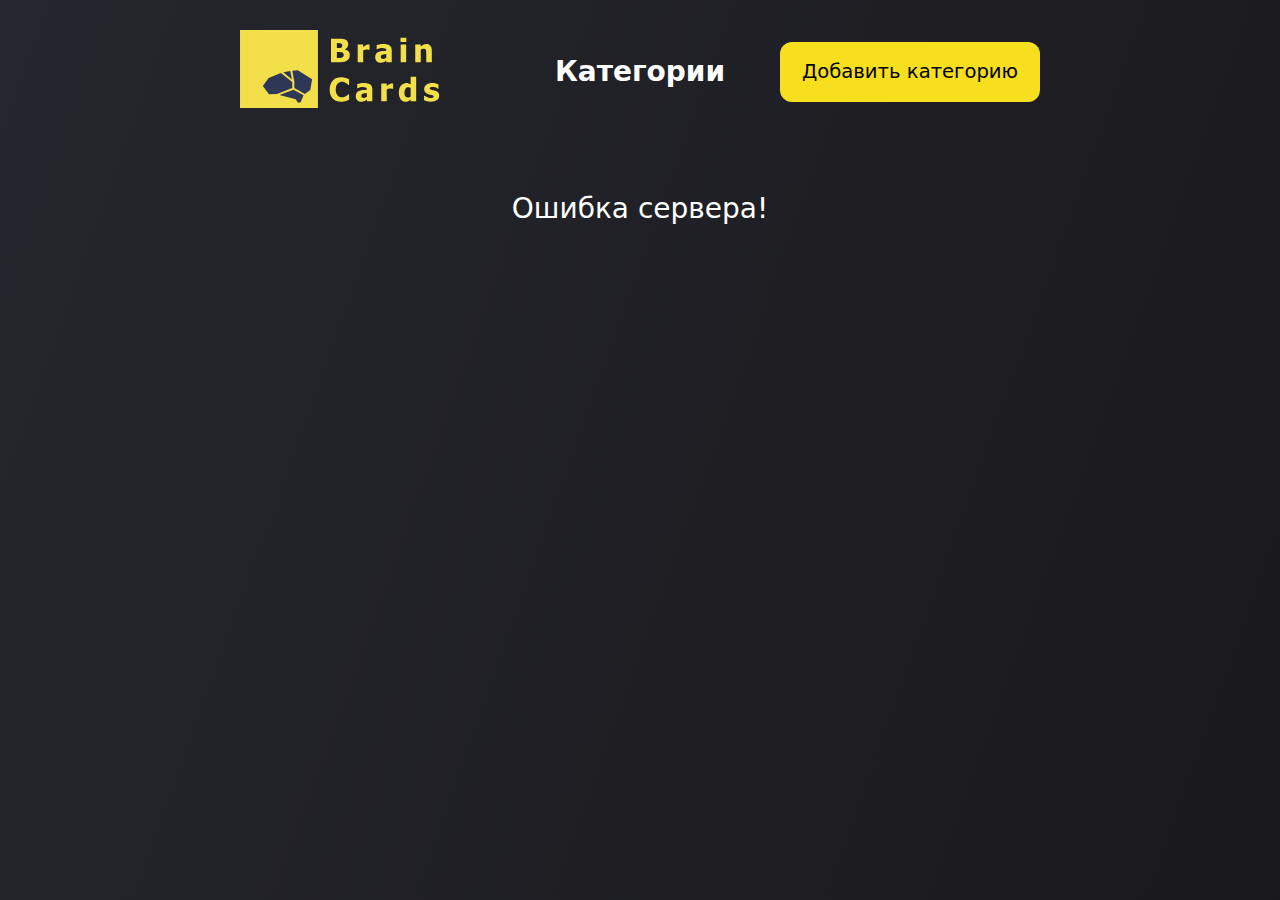
<file: index.html>
<!DOCTYPE html>
<html lang="ru">
  <head>
    <meta charset="UTF-8" />
    <meta http-equiv="X-UA-Compatible" content="IE=edge" />
    <meta name="viewport" content="width=device-width, initial-scale=1.0" />
    <title>Brain Cards</title>
    <link rel="stylesheet" href="css/normalize.css" />
    <link rel="stylesheet" href="css/style.css" />

    <script src="js/script.js" type="module"></script>
  </head>

  <body>
    <h1 class="visually-hidden">Brain Cards</h1>
    <header class="header"></header>
    <main id="app"></main>
  </body>
</html>
</file>
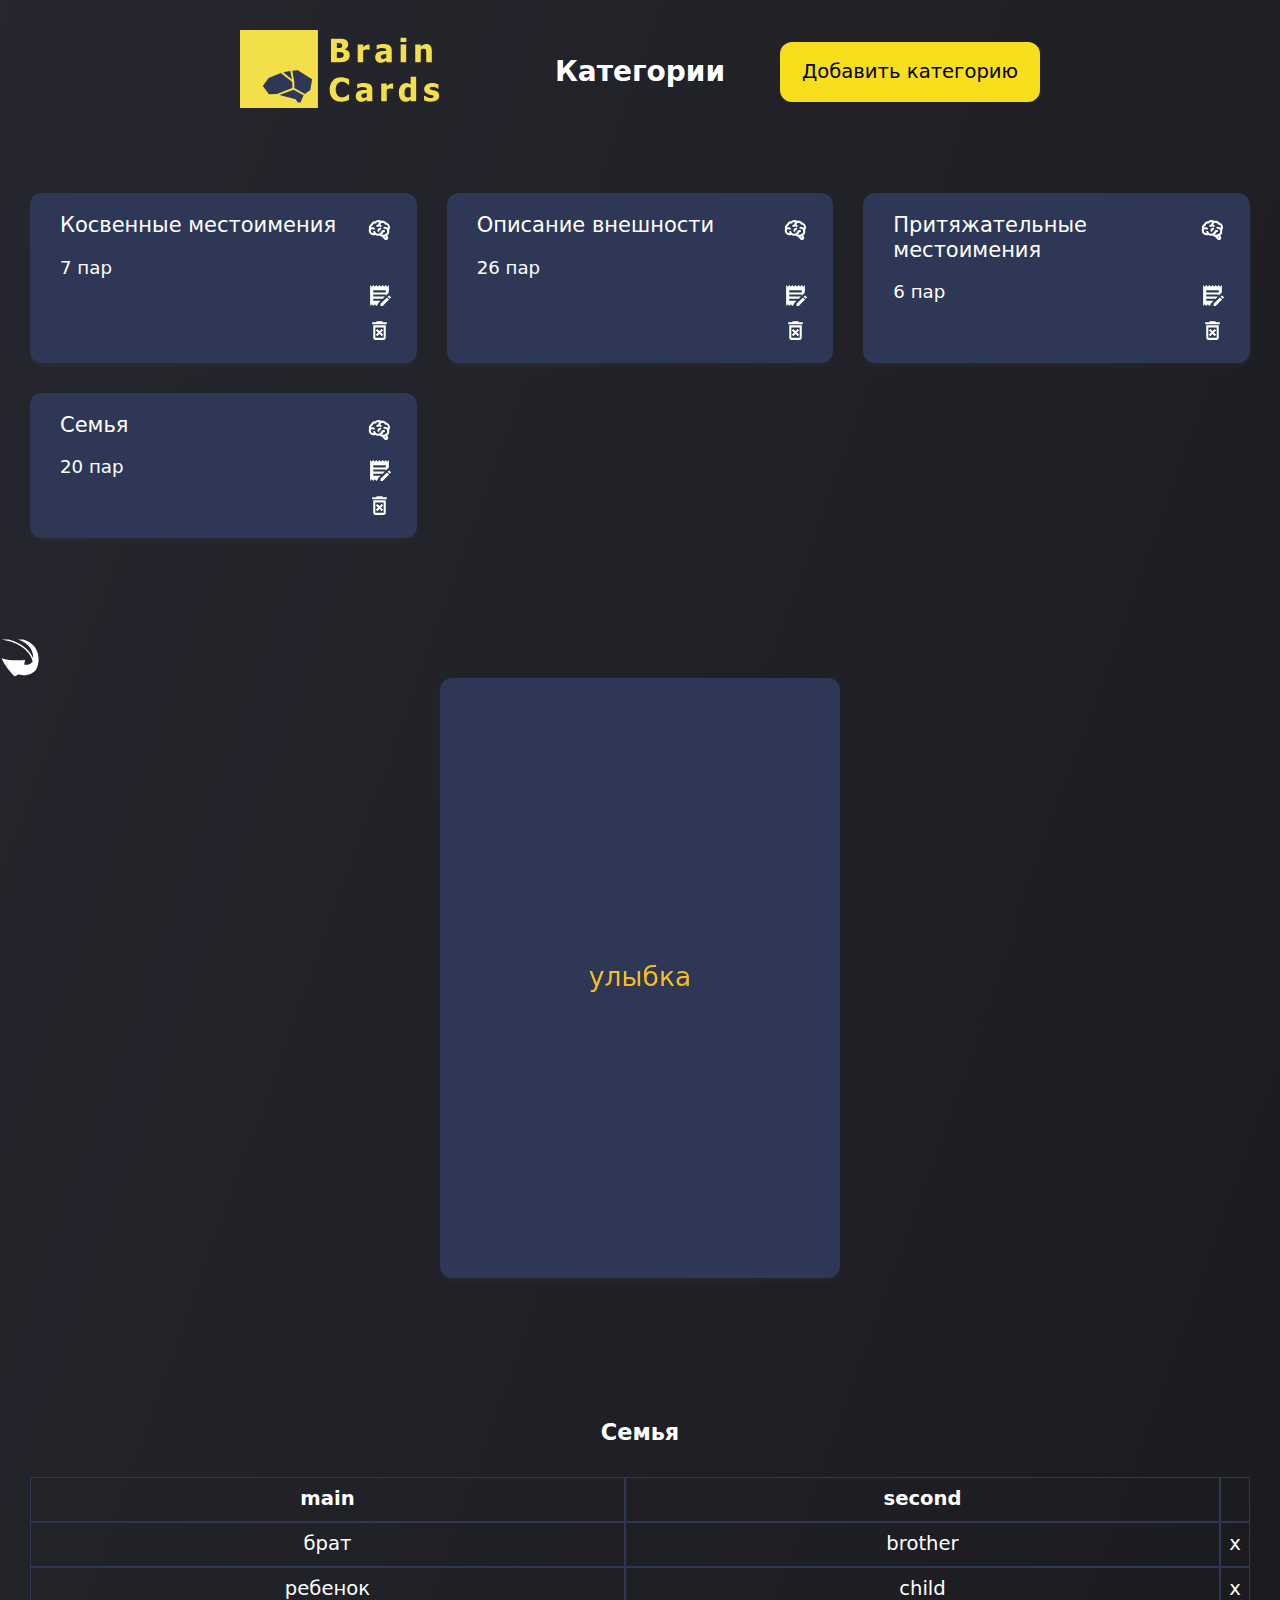
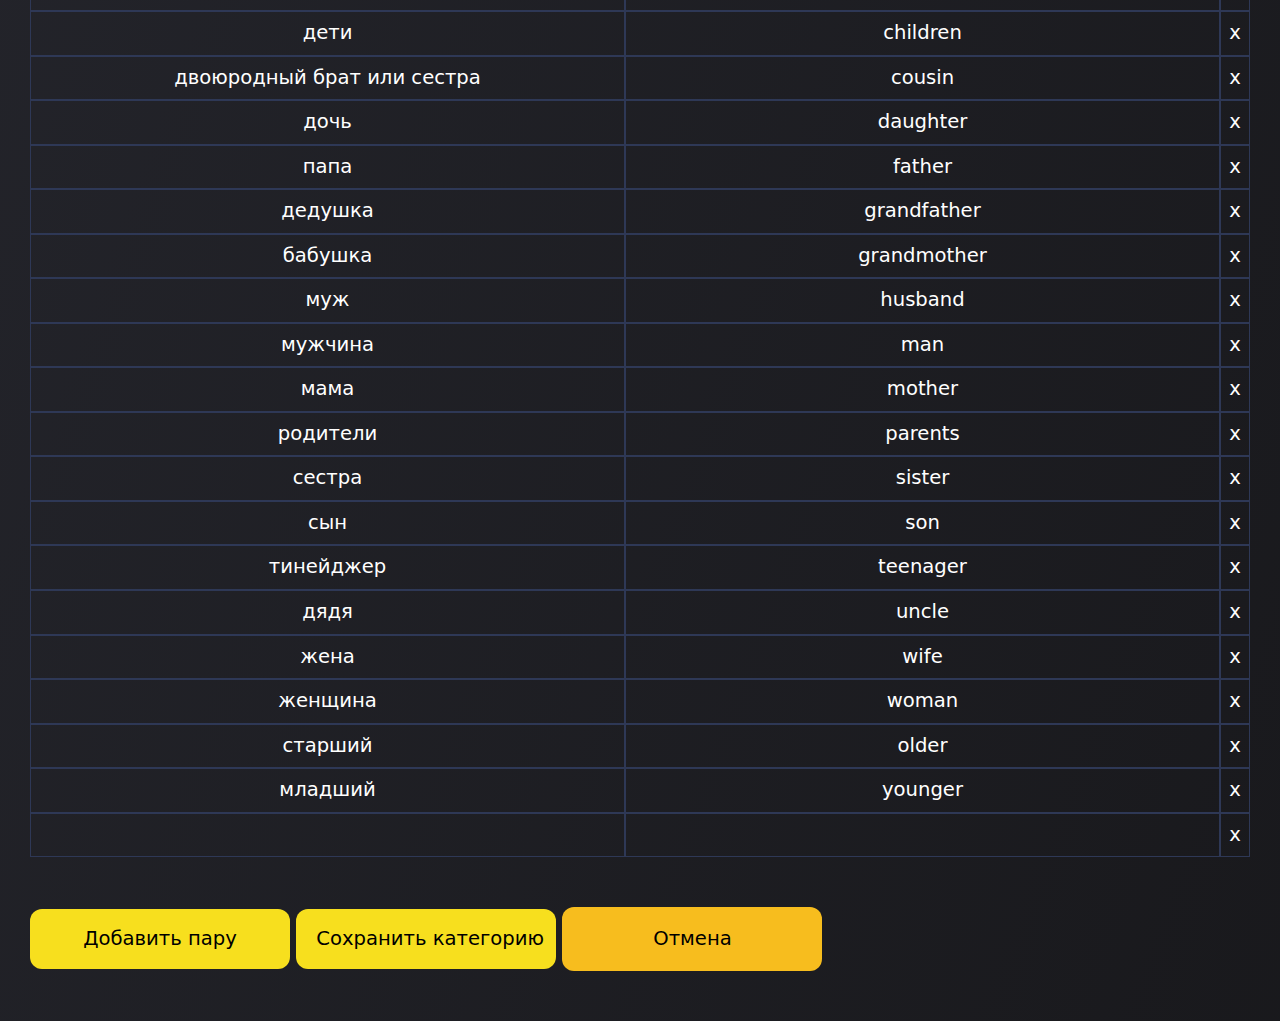
<file: index-copy.html>
<!DOCTYPE html>
<html lang="ru">
  <head>
    <meta charset="UTF-8" />
    <meta http-equiv="X-UA-Compatible" content="IE=edge" />
    <meta name="viewport" content="width=device-width, initial-scale=1.0" />
    <title>Brain Cards</title>
    <link rel="stylesheet" href="css/normalize.css" />
    <link rel="stylesheet" href="css/style.css" />
  </head>

  <body>
    <h1 class="visually-hidden">Brain Cards</h1>
    <header class="header">
      <div class="container header__container">
        <a class="header__logo-link" href="#">
          <img
            class="header__logo"
            src="img/logo.svg"
            alt="Логотип сервиса Brain Cards"
          />
        </a>
        <h2 class="header__subtitle">Категории</h2>
        <button class="header__btn">Добавить категорию</button>
      </div>
    </header>

    <main id="app">
      <section class="category section-offset">
        <div class="container">
          <ul class="category__list">
            <li class="category__item" data-id="bc2iv1cwi6ht">
              <button class="category__card">
                <span class="category__title">Косвенные местоимения</span>
                <span class="category__pairs">7 пар</span>
              </button>
              <button
                class="category__btn category__edit"
                aria-label="редактировать"
              ></button>
              <button
                class="category__btn category__del"
                aria-label="удалить"
              ></button>
            </li>

            <li class="category__item" data-id="bcbop5qmm9sy">
              <button class="category__card">
                <span class="category__title">Описание внешности</span>
                <span class="category__pairs">26 пар</span>
              </button>
              <button
                class="category__btn category__edit"
                aria-label="редактировать"
              ></button>
              <button
                class="category__btn category__del"
                aria-label="удалить"
              ></button>
            </li>

            <li class="category__item" data-id="bc93pfmb4nhw">
              <button class="category__card">
                <span class="category__title">Притяжательные местоимения</span>
                <span class="category__pairs">6 пар</span>
              </button>
              <button
                class="category__btn category__edit"
                aria-label="редактировать"
              ></button>
              <button
                class="category__btn category__del"
                aria-label="удалить"
              ></button>
            </li>

            <li class="category__item" data-id="bczp358gktzy">
              <button class="category__card">
                <span class="category__title">Семья</span>
                <span class="category__pairs">20 пар</span>
              </button>
              <button
                class="category__btn category__edit"
                aria-label="редактировать"
              ></button>
              <button
                class="category__btn category__del"
                aria-label="удалить"
              ></button>
            </li>
          </ul>
        </div>
      </section>

      <section class="card section-offset">
        <div class="container card__container">
          <button
            class="card__return"
            aria-label="Возврат к категориям"
          ></button>
          <button class="card__item">
            <span class="card__front">улыбка</span>
            <span class="card__back">smile</span>
          </button>
        </div>
      </section>

      <section class="edit section-offset">
        <div class="container edit__container">
          <h2
            class="edit__title"
            contenteditable="true"
            title="Можно редактировать"
          >
            Семья
          </h2>
          <table class="edit__table table">
            <thead>
              <tr>
                <th class="table__cell">main</th>
                <th class="table__cell">second</th>
                <th class="table__cell"></th>
              </tr>
            </thead>
            <tbody>
              <tr>
                <td class="table__cell table__cell_one" contenteditable="true">
                  брат
                </td>
                <td class="table__cell table__cell_two" contenteditable="true">
                  brother
                </td>
                <td class="table__cell">
                  <button class="table__del">x</button>
                </td>
              </tr>
              <tr>
                <td class="table__cell table__cell_one" contenteditable="true">
                  ребенок
                </td>
                <td class="table__cell table__cell_two" contenteditable="true">
                  child
                </td>
                <td class="table__cell">
                  <button class="table__del">x</button>
                </td>
              </tr>
              <tr>
                <td class="table__cell table__cell_one" contenteditable="true">
                  дети
                </td>
                <td class="table__cell table__cell_two" contenteditable="true">
                  children
                </td>
                <td class="table__cell">
                  <button class="table__del">x</button>
                </td>
              </tr>
              <tr>
                <td class="table__cell table__cell_one" contenteditable="true">
                  двоюродный брат или сестра
                </td>
                <td class="table__cell table__cell_two" contenteditable="true">
                  cousin
                </td>
                <td class="table__cell">
                  <button class="table__del">x</button>
                </td>
              </tr>
              <tr>
                <td class="table__cell table__cell_one" contenteditable="true">
                  дочь
                </td>
                <td class="table__cell table__cell_two" contenteditable="true">
                  daughter
                </td>
                <td class="table__cell">
                  <button class="table__del">x</button>
                </td>
              </tr>
              <tr>
                <td class="table__cell table__cell_one" contenteditable="true">
                  папа
                </td>
                <td class="table__cell table__cell_two" contenteditable="true">
                  father
                </td>
                <td class="table__cell">
                  <button class="table__del">x</button>
                </td>
              </tr>
              <tr>
                <td class="table__cell table__cell_one" contenteditable="true">
                  дедушка
                </td>
                <td class="table__cell table__cell_two" contenteditable="true">
                  grandfather
                </td>
                <td class="table__cell">
                  <button class="table__del">x</button>
                </td>
              </tr>
              <tr>
                <td class="table__cell table__cell_one" contenteditable="true">
                  бабушка
                </td>
                <td class="table__cell table__cell_two" contenteditable="true">
                  grandmother
                </td>
                <td class="table__cell">
                  <button class="table__del">x</button>
                </td>
              </tr>
              <tr>
                <td class="table__cell table__cell_one" contenteditable="true">
                  муж
                </td>
                <td class="table__cell table__cell_two" contenteditable="true">
                  husband
                </td>
                <td class="table__cell">
                  <button class="table__del">x</button>
                </td>
              </tr>
              <tr>
                <td class="table__cell table__cell_one" contenteditable="true">
                  мужчина
                </td>
                <td class="table__cell table__cell_two" contenteditable="true">
                  man
                </td>
                <td class="table__cell">
                  <button class="table__del">x</button>
                </td>
              </tr>
              <tr>
                <td class="table__cell table__cell_one" contenteditable="true">
                  мама
                </td>
                <td class="table__cell table__cell_two" contenteditable="true">
                  mother
                </td>
                <td class="table__cell">
                  <button class="table__del">x</button>
                </td>
              </tr>
              <tr>
                <td class="table__cell table__cell_one" contenteditable="true">
                  родители
                </td>
                <td class="table__cell table__cell_two" contenteditable="true">
                  parents
                </td>
                <td class="table__cell">
                  <button class="table__del">x</button>
                </td>
              </tr>
              <tr>
                <td class="table__cell table__cell_one" contenteditable="true">
                  сестра
                </td>
                <td class="table__cell table__cell_two" contenteditable="true">
                  sister
                </td>
                <td class="table__cell">
                  <button class="table__del">x</button>
                </td>
              </tr>
              <tr>
                <td class="table__cell table__cell_one" contenteditable="true">
                  сын
                </td>
                <td class="table__cell table__cell_two" contenteditable="true">
                  son
                </td>
                <td class="table__cell">
                  <button class="table__del">x</button>
                </td>
              </tr>
              <tr>
                <td class="table__cell table__cell_one" contenteditable="true">
                  тинейджер
                </td>
                <td class="table__cell table__cell_two" contenteditable="true">
                  teenager
                </td>
                <td class="table__cell">
                  <button class="table__del">x</button>
                </td>
              </tr>
              <tr>
                <td class="table__cell table__cell_one" contenteditable="true">
                  дядя
                </td>
                <td class="table__cell table__cell_two" contenteditable="true">
                  uncle
                </td>
                <td class="table__cell">
                  <button class="table__del">x</button>
                </td>
              </tr>
              <tr>
                <td class="table__cell table__cell_one" contenteditable="true">
                  жена
                </td>
                <td class="table__cell table__cell_two" contenteditable="true">
                  wife
                </td>
                <td class="table__cell">
                  <button class="table__del">x</button>
                </td>
              </tr>
              <tr>
                <td class="table__cell table__cell_one" contenteditable="true">
                  женщина
                </td>
                <td class="table__cell table__cell_two" contenteditable="true">
                  woman
                </td>
                <td class="table__cell">
                  <button class="table__del">x</button>
                </td>
              </tr>
              <tr>
                <td class="table__cell table__cell_one" contenteditable="true">
                  старший
                </td>
                <td class="table__cell table__cell_two" contenteditable="true">
                  older
                </td>
                <td class="table__cell">
                  <button class="table__del">x</button>
                </td>
              </tr>
              <tr>
                <td class="table__cell table__cell_one" contenteditable="true">
                  младший
                </td>
                <td class="table__cell table__cell_two" contenteditable="true">
                  younger
                </td>
                <td class="table__cell">
                  <button class="table__del">x</button>
                </td>
              </tr>
              <tr>
                <td
                  class="table__cell table__cell_one"
                  contenteditable="true"
                ></td>
                <td
                  class="table__cell table__cell_two"
                  contenteditable="true"
                ></td>
                <td class="table__cell">
                  <button class="table__del">x</button>
                </td>
              </tr>
            </tbody>
          </table>
          <div class="edit__btn-wraper">
            <button class="edit__btn edit__add-row">Добавить пару</button>
            <button class="edit__btn edit__save" data-id="bczp358gktzy">
              Сохранить категорию
            </button>
            <button class="edit__btn edit__cancel">Отмена</button>
          </div>
        </div>
      </section>
    </main>
  </body>
</html>
</file>
<file: css/style.css>
html {
  box-sizing: border-box;
  font-size: 14px;
  min-width: 320px;
}

*,
*::after,
*::before {
  box-sizing: inherit;
}

body {
  min-height: 100vh;
  font-family: system-ui, -apple-system, BlinkMacSystemFont, 'Segoe UI', Roboto,
    Oxygen, Ubuntu, Cantarell, 'Open Sans', 'Helvetica Neue', sans-serif;
  font-size: 1.4rem;
  font-weight: 500;
  background: -o-linear-gradient(160.2deg, #17171a -14.78%, #282931 116.5%),
    #ffffff;
  background: linear-gradient(289.8deg, #17171a -14.78%, #282931 116.5%),
    #ffffff;
  color: #ffffff;
}

a {
  text-decoration: none;
  color: inherit;
}

button {
  padding: 0;
  border: none;
  background-color: transparent;
  font: inherit;
  color: inherit;
  cursor: pointer;
}

ul {
  list-style: none;
  margin: 0;
  padding: 0;
}

h1,
h2,
h3,
p {
  margin: 0;
}

.visually-hidden {
  position: fixed;
  transform: scale(0);
}

.container {
  max-width: 1300px;
  margin: 0 auto;
  padding: 0 30px;
}

.section-offset {
  padding: 50px 0;
}

.server-error {
  padding: 50px 0;
  text-align: center;
  font-size: 2rem;
}

.header {
  padding: 30px 0;
}

.header__container {
  display: grid;
  grid-template-columns: repeat(3, 1fr);
  align-items: center;
  justify-self: start;
  gap: 30px 10px;
}

.header__logo-link {
  justify-self: start;
}

.header__logo {
  width: 200px;
}

.header__subtitle {
  text-align: center;
  justify-self: center;
  font-size: 2rem;
}

.header__btn {
  justify-self: end;
  display: block;
  text-align: center;
  background-color: #f7df1e;
  color: #000000;
  width: 260px;
  line-height: 20px;
  max-width: 100%;
  padding: 20px;
  border-radius: 12px;
  transition: background-color 0.2s ease-in-out;
}

.header__btn:hover {
  background-color: #f7bd1e;
}

.category__list {
  display: grid;
  grid-template-columns: repeat(auto-fit, minmax(300px, 1fr));
  justify-content: center;
  gap: 30px;
}

.category__item {
  position: relative;
  overflow: hidden;
  border-radius: 12px;
  background-color: #2e3856;
  box-shadow: 0 4px 6px 0 rgba(255, 255, 255, 0.03);
}

.category__item:after {
  content: '';
  display: block;
  position: absolute;
  left: 0;
  right: 0;
  bottom: 0;
  height: 10px;
  transition: background-color 0.2s ease-in-out;
}

.category__item:hover::after {
  background-color: #f7bd1e;
}

.category__card {
  display: flex;
  flex-direction: column;
  padding: 20px 60px 60px 30px;
  text-align: left;
  width: 100%;
  height: 100%;
}

.category__card:after {
  content: '';
  position: absolute;
  top: 25px;
  right: 25px;
  width: 25px;
  height: 25px;
  background-image: url("data:image/svg+xml,%3Csvg xmlns='http://www.w3.org/2000/svg' width='1em' height='1em' viewBox='0 0 24 24'%3E%3Cpath fill='%23ffffff' d='M21.33 12.91c.09 1.55-.62 3.04-1.89 3.95l.77 1.49c.23.45.26.98.06 1.45c-.19.47-.58.84-1.06 1l-.79.25a1.687 1.687 0 0 1-1.86-.55L14.44 18c-.89-.15-1.73-.53-2.44-1.1c-.5.15-1 .23-1.5.23c-.88 0-1.76-.27-2.5-.79c-.53.16-1.07.23-1.62.22c-.79.01-1.57-.15-2.3-.45a4.105 4.105 0 0 1-2.43-3.61c-.08-.72.04-1.45.35-2.11c-.29-.75-.32-1.57-.07-2.33C2.3 7.11 3 6.32 3.87 5.82c.58-1.69 2.21-2.82 4-2.7c1.6-1.5 4.05-1.66 5.83-.37c.42-.11.86-.17 1.3-.17c1.36-.03 2.65.57 3.5 1.64c2.04.53 3.5 2.35 3.58 4.47c.05 1.11-.25 2.2-.86 3.13c.07.36.11.72.11 1.09m-5-1.41c.57.07 1.02.5 1.02 1.07a1 1 0 0 1-1 1h-.63c-.32.9-.88 1.69-1.62 2.29c.25.09.51.14.77.21c5.13-.07 4.53-3.2 4.53-3.25a2.592 2.592 0 0 0-2.69-2.49a1 1 0 0 1-1-1a1 1 0 0 1 1-1c1.23.03 2.41.49 3.33 1.3c.05-.29.08-.59.08-.89c-.06-1.24-.62-2.32-2.87-2.53c-1.25-2.96-4.4-1.32-4.4-.4c-.03.23.21.72.25.75a1 1 0 0 1 1 1c0 .55-.45 1-1 1c-.53-.02-1.03-.22-1.43-.56c-.48.31-1.03.5-1.6.56c-.57.05-1.04-.35-1.07-.9a.968.968 0 0 1 .88-1.1c.16-.02.94-.14.94-.77c0-.66.25-1.29.68-1.79c-.92-.25-1.91.08-2.91 1.29C6.75 5 6 5.25 5.45 7.2C4.5 7.67 4 8 3.78 9c1.08-.22 2.19-.13 3.22.25c.5.19.78.75.59 1.29c-.19.52-.77.78-1.29.59c-.73-.32-1.55-.34-2.3-.06c-.32.27-.32.83-.32 1.27c0 .74.37 1.43 1 1.83c.53.27 1.12.41 1.71.4c-.15-.26-.28-.53-.39-.81a1.038 1.038 0 0 1 1.96-.68c.4 1.14 1.42 1.92 2.62 2.05c1.37-.07 2.59-.88 3.19-2.13c.23-1.38 1.34-1.5 2.56-1.5m2 7.47l-.62-1.3l-.71.16l1 1.25l.33-.11m-4.65-8.61a1 1 0 0 0-.91-1.03c-.71-.04-1.4.2-1.93.67c-.57.58-.87 1.38-.84 2.19a1 1 0 0 0 1 1c.57 0 1-.45 1-1c0-.27.07-.54.23-.76c.12-.1.27-.15.43-.15c.55.03 1.02-.38 1.02-.92Z'/%3E%3C/svg%3E");
  background-size: contain;
  background-position: center;
  transition: transform 0.2s ease-in-out;
}

.category__card:hover:after {
  transform: scale(1.5);
  background-image: url("data:image/svg+xml,%3Csvg xmlns='http://www.w3.org/2000/svg' width='1em' height='1em' viewBox='0 0 24 24'%3E%3Cpath fill='%23f7bd1e' d='M21.33 12.91c.09 1.55-.62 3.04-1.89 3.95l.77 1.49c.23.45.26.98.06 1.45c-.19.47-.58.84-1.06 1l-.79.25a1.687 1.687 0 0 1-1.86-.55L14.44 18c-.89-.15-1.73-.53-2.44-1.1c-.5.15-1 .23-1.5.23c-.88 0-1.76-.27-2.5-.79c-.53.16-1.07.23-1.62.22c-.79.01-1.57-.15-2.3-.45a4.105 4.105 0 0 1-2.43-3.61c-.08-.72.04-1.45.35-2.11c-.29-.75-.32-1.57-.07-2.33C2.3 7.11 3 6.32 3.87 5.82c.58-1.69 2.21-2.82 4-2.7c1.6-1.5 4.05-1.66 5.83-.37c.42-.11.86-.17 1.3-.17c1.36-.03 2.65.57 3.5 1.64c2.04.53 3.5 2.35 3.58 4.47c.05 1.11-.25 2.2-.86 3.13c.07.36.11.72.11 1.09m-5-1.41c.57.07 1.02.5 1.02 1.07a1 1 0 0 1-1 1h-.63c-.32.9-.88 1.69-1.62 2.29c.25.09.51.14.77.21c5.13-.07 4.53-3.2 4.53-3.25a2.592 2.592 0 0 0-2.69-2.49a1 1 0 0 1-1-1a1 1 0 0 1 1-1c1.23.03 2.41.49 3.33 1.3c.05-.29.08-.59.08-.89c-.06-1.24-.62-2.32-2.87-2.53c-1.25-2.96-4.4-1.32-4.4-.4c-.03.23.21.72.25.75a1 1 0 0 1 1 1c0 .55-.45 1-1 1c-.53-.02-1.03-.22-1.43-.56c-.48.31-1.03.5-1.6.56c-.57.05-1.04-.35-1.07-.9a.968.968 0 0 1 .88-1.1c.16-.02.94-.14.94-.77c0-.66.25-1.29.68-1.79c-.92-.25-1.91.08-2.91 1.29C6.75 5 6 5.25 5.45 7.2C4.5 7.67 4 8 3.78 9c1.08-.22 2.19-.13 3.22.25c.5.19.78.75.59 1.29c-.19.52-.77.78-1.29.59c-.73-.32-1.55-.34-2.3-.06c-.32.27-.32.83-.32 1.27c0 .74.37 1.43 1 1.83c.53.27 1.12.41 1.71.4c-.15-.26-.28-.53-.39-.81a1.038 1.038 0 0 1 1.96-.68c.4 1.14 1.42 1.92 2.62 2.05c1.37-.07 2.59-.88 3.19-2.13c.23-1.38 1.34-1.5 2.56-1.5m2 7.47l-.62-1.3l-.71.16l1 1.25l.33-.11m-4.65-8.61a1 1 0 0 0-.91-1.03c-.71-.04-1.4.2-1.93.67c-.57.58-.87 1.38-.84 2.19a1 1 0 0 0 1 1c.57 0 1-.45 1-1c0-.27.07-.54.23-.76c.12-.1.27-.15.43-.15c.55.03 1.02-.38 1.02-.92Z'/%3E%3C/svg%3E");
}

.category__title {
  font-size: 1.5rem;
  margin-bottom: 20px;
}

.category__pairs {
  font-size: 1.3rem;
}

.category__btn {
  position: absolute;
  z-index: 5;
  bottom: 20px;
  display: block;
  width: 25px;
  height: 25px;
  background-size: contain;
  background-repeat: no-repeat;
  background-position: center;
  transition: opacity 0.3s ease-in-out;
}

.category__edit {
  right: 25px;
  bottom: 55px;
  transition: transform 0.2s ease-in-out;
  background-image: url("data:image/svg+xml,%3Csvg xmlns='http://www.w3.org/2000/svg' width='1em' height='1em' viewBox='0 0 24 24'%3E%3Cpath fill='%23ffffff' d='m3 22l1.5-1.5L6 22l1.5-1.5L9 22l1.5-1.5v-.87L13.13 17H6v-2h9.13l2-2H6v-2h12v1.13l3-3V2l-1.5 1.5L18 2l-1.5 1.5L15 2l-1.5 1.5L12 2l-1.5 1.5L9 2L7.5 3.5L6 2L4.5 3.5L3 2v20M6 9V7h12v2H6m7 13v-2.04l6.13-6.13l2.04 2.04L15.04 22H13m8-9.97a.5.5 0 0 1 .53.12l1.32 1.32c.2.2.2.53 0 .72l-.98.98l-2.04-2.04l.98-.98l.02-.02c.05-.04.11-.08.17-.1Z'/%3E%3C/svg%3E");
}

.category__edit:hover {
  transform: scale(1.5);
  background-image: url("data:image/svg+xml,%3Csvg xmlns='http://www.w3.org/2000/svg' width='1em' height='1em' viewBox='0 0 24 24'%3E%3Cpath fill='%23f7bd1e' d='m3 22l1.5-1.5L6 22l1.5-1.5L9 22l1.5-1.5v-.87L13.13 17H6v-2h9.13l2-2H6v-2h12v1.13l3-3V2l-1.5 1.5L18 2l-1.5 1.5L15 2l-1.5 1.5L12 2l-1.5 1.5L9 2L7.5 3.5L6 2L4.5 3.5L3 2v20M6 9V7h12v2H6m7 13v-2.04l6.13-6.13l2.04 2.04L15.04 22H13m8-9.97a.5.5 0 0 1 .53.12l1.32 1.32c.2.2.2.53 0 .72l-.98.98l-2.04-2.04l.98-.98l.02-.02c.05-.04.11-.08.17-.1Z'/%3E%3C/svg%3E");
}

.category__del {
  right: 25px;
  transition: transform 0.2s ease-in-out;
  background-image: url("data:image/svg+xml,%3Csvg xmlns='http://www.w3.org/2000/svg' width='24' height='24' viewBox='0 0 24 24'%3E%3Cpath fill='%23ffffff' d='M14.12 10.47L12 12.59l-2.13-2.12l-1.41 1.41L10.59 14l-2.12 2.12l1.41 1.41L12 15.41l2.12 2.12l1.41-1.41L13.41 14l2.12-2.12zM15.5 4l-1-1h-5l-1 1H5v2h14V4zM6 19c0 1.1.9 2 2 2h8c1.1 0 2-.9 2-2V7H6v12zM8 9h8v10H8V9z'/%3E%3C/svg%3E");
}

.category__del:hover {
  transform: scale(1.5);
  background-image: url("data:image/svg+xml,%3Csvg xmlns='http://www.w3.org/2000/svg' width='24' height='24' viewBox='0 0 24 24'%3E%3Cpath fill='%23f7bd1e' d='M14.12 10.47L12 12.59l-2.13-2.12l-1.41 1.41L10.59 14l-2.12 2.12l1.41 1.41L12 15.41l2.12 2.12l1.41-1.41L13.41 14l2.12-2.12zM15.5 4l-1-1h-5l-1 1H5v2h14V4zM6 19c0 1.1.9 2 2 2h8c1.1 0 2-.9 2-2V7H6v12zM8 9h8v10H8V9z'/%3E%3C/svg%3E");
}

.card {
  min-height: calc(100vh - 120px);
  display: flex;
  flex-direction: column;
}

.card__container {
  position: relative;
  flex-grow: 1;
  width: 100%;
  display: flex;
  justify-content: center;
  align-items: center;
}

.card__return {
  position: absolute;
  top: 0;
  left: 0;
  display: block;
  width: 40px;
  height: 40px;
  background-image: url("data:image/svg+xml,%3Csvg width='512' height='512' viewBox='0 0 512 512' fill='%23ffffff' xmlns='http://www.w3.org/2000/svg'%3E%3Cpath d='M19.8281 18.2561L19.8261 18.2711C269.468 55.2661 391.73 188.254 417.146 296.281C415.052 302.258 412.65 307.325 410.078 311.249C392.788 337.632 347.556 351.324 308.424 339.845C314.408 320.095 318.556 300.011 320.494 280.725C225.034 288.902 107.95 289.145 19.2871 258.083C61.0141 353.4 118.612 422.548 184.27 488.163C202.566 485.999 220.077 476.813 236.107 462.793C321.325 497.46 424.173 460.238 462.855 402.113C509.777 331.613 536.925 84.5931 295.393 18.2571H232.81C393.136 73.1311 428.54 185.997 424.383 257.287C387.233 163.66 286.703 65.4321 112.003 18.2571H19.8301L19.8281 18.2561Z' /%3E%3C/svg%3E%0A");
  background-position: center;
  background-size: contain;
  background-repeat: no-repeat;
}

.card__return:hover {
  background-image: url("data:image/svg+xml,%3Csvg width='512' height='512' viewBox='0 0 512 512' fill='%23f7bd1e' xmlns='http://www.w3.org/2000/svg'%3E%3Cpath d='M19.8281 18.2561L19.8261 18.2711C269.468 55.2661 391.73 188.254 417.146 296.281C415.052 302.258 412.65 307.325 410.078 311.249C392.788 337.632 347.556 351.324 308.424 339.845C314.408 320.095 318.556 300.011 320.494 280.725C225.034 288.902 107.95 289.145 19.2871 258.083C61.0141 353.4 118.612 422.548 184.27 488.163C202.566 485.999 220.077 476.813 236.107 462.793C321.325 497.46 424.173 460.238 462.855 402.113C509.777 331.613 536.925 84.5931 295.393 18.2571H232.81C393.136 73.1311 428.54 185.997 424.383 257.287C387.233 163.66 286.703 65.4321 112.003 18.2571H19.8301L19.8281 18.2561Z' /%3E%3C/svg%3E%0A");
}

.card__return:after {
  content: 'назад';
  position: absolute;
  bottom: -18px;
  right: -100%;
  opacity: 0;
}

.card__return:hover:after {
  transition: opacity 0.3s ease-in-out;
  opacity: 1;
}

.card__item {
  width: 100%;
  max-width: 400px;
  min-height: 600px;
  perspective: 1000px;
}

.card__front,
.card__back {
  position: absolute;
  padding: 20px;
  background-color: #2e3856;
  font-size: 1.9rem;
  width: 100%;
  height: 100%;
  left: 0;
  top: 0;
  display: flex;
  justify-content: center;
  align-items: center;
  transition: transform 1s linear;
  backface-visibility: hidden;
  border-radius: 12px;

  box-shadow: 0 4px 6px 0 rgba(255, 255, 255, 0.03);
  border: 10px solid transparent;
  transition: all 0.2s ease-in-out;
}

.card__front {
  background-color: #2e3856;
  color: #f7bd1e;
}
.card__back {
  background-color: #f7bd1e;
  color: #2e3856;
  transform: rotateY(180deg);
}

.card__item_flipped .card__front {
  transform: rotateY(180deg);
}

.card__item_flipped .card__back {
  transform: rotateY(360deg);
}

.table {
  width: 100%;
  border-collapse: collapse;
  text-align: center;
  margin-bottom: 50px;
}

tr {
  display: flex;
}

.table__cell {
  border: 1px solid #2e3856;
  padding: 10px;
  flex: 1 0;
}

.table__cell:last-child {
  flex: 0 0 30px;
  padding: 0;
  display: flex;
  align-items: center;
  justify-content: center;
}

.table__cell:focus {
  outline: 1px solid #f7bd1e;
  outline-offset: -2px;
}

.table__del:focus {
  border-radius: 3px;
  width: 18px;
  height: 18px;
  line-height: 18px;
  outline: 1px solid #f7bd1e;
  outline-offset: 2px;
}

.edit__btn-wrapper {
  display: flex;
  gap: 20px;
  flex-wrap: wrap;
  justify-content: space-around;
}

.edit__btn {
  white-space: nowrap;
}

.edit__title {
  font-size: 1.6rem;
  text-align: center;
  margin-bottom: 30px;
  border: 2px solid transparent;
  outline: none;
}

.edit__title_change {
  border-color: #f7bd1e;
}

.edit__btn {
  text-align: center;
  background-color: #f7df1e;
  color: #000000;
  width: 260px;
  line-height: 20px;
  max-width: 100%;
  padding: 20px;
  border-radius: 12px;
  transition: background-color 0.2s ease-in-out;
}

.edit__btn:hover {
  background-color: #f7bd1e;
}

.edit__cancel {
  background-color: #f7bd1e;
  border: 2px solid transparent;
  transition: border-color 0.2s ease-in-out;
}

.edit__cancel:hover {
  border-color: #fff;
}

.alert {
  z-index: 999;
  display: flex;
  position: fixed;
  right: 50px;
  bottom: 50px;
  align-items: center;
  justify-content: center;
  width: 350px;
  min-height: 100px;
  padding: 30px;
  text-align: center;
  border-radius: 10px;
  background-color: #f7bd1e;
  color: #282931;
  font-size: 1.5rem;
  opacity: 0;
  transition: opacity 0.2s ease-in-out;
}

.alert_show {
  opacity: 1;
}

@media (max-width: 960px) {
  .header__container {
    grid-template-columns: repeat(2, 1fr);
  }

  .header__subtitle {
    order: 2;
    grid-column: 1 / 3;
  }
}

@media (max-width: 768px) {
  body {
    font-size: 1rem;
  }

  .container {
    padding: 0 10px;
  }

  .header__logo {
    width: 160px;
  }

  .header__btn {
    max-width: 200px;
    padding: 1rem;
  }

  .card__container {
    padding-top: 50px;
  }

  .alert {
    width: 280px;
    min-height: 60px;
    font-size: 1.2rem;
    right: 20px;
    bottom: 30px;
  }
}

@media (max-width: 480px) {
  .section-offset {
    padding: 30px 0;
  }

  .header {
    padding: 10px 0;
  }

  .header__btn {
    font-size: 0;
    padding: 0;
    width: 40px;
    height: 40px;
    display: flex;
    align-items: center;
    justify-content: center;
  }

  .header__btn:after {
    content: '+';
    font-size: 2.2rem;
    line-height: 2.2rem;
    color: #282931;
  }

  .card__item {
    min-height: 130vw;
  }
}
</file>
